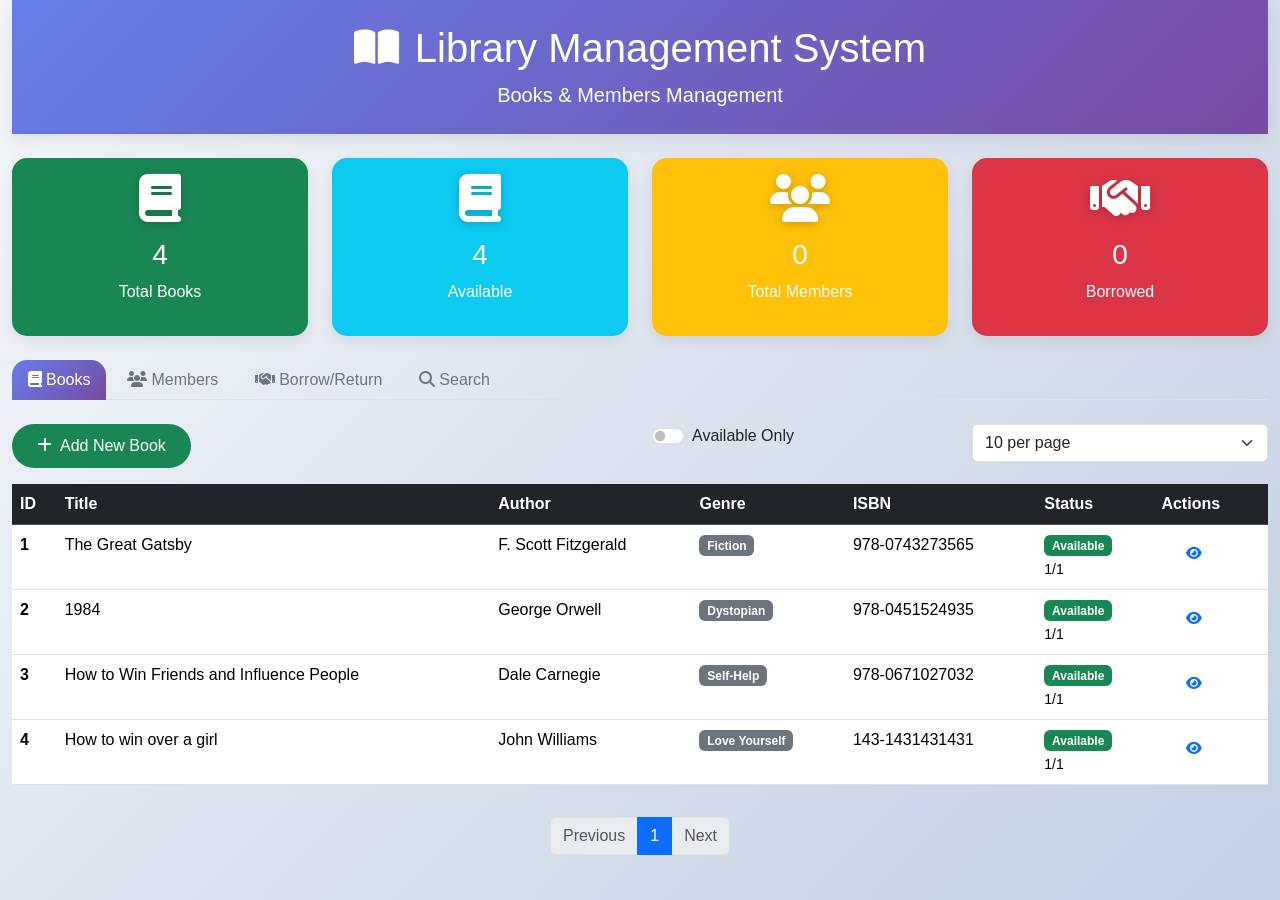
<file: Library-System/index.html>
<!DOCTYPE html>
<html lang="en">
<head>
    <meta charset="UTF-8">
    <meta name="viewport" content="width=device-width, initial-scale=1.0">
    <title>🏛️ Library Management System</title>
    <link href="https://cdn.jsdelivr.net/npm/bootstrap@5.3.2/dist/css/bootstrap.min.css" rel="stylesheet">
    <link href="https://cdnjs.cloudflare.com/ajax/libs/font-awesome/6.4.0/css/all.min.css" rel="stylesheet">
    <link href="style.css" rel="stylesheet">
</head>
<body>
    <div class="container-fluid">
        <!-- Header -->
        <header class="bg-primary text-white text-center py-4 mb-4">
            <h1><i class="fas fa-book-open me-3"></i>Library Management System</h1>
            <p class="lead mb-0">Books & Members Management</p>
        </header>

        <!-- Stats Cards -->
        <div class="row mb-4">
            <div class="col-md-3">
                <div class="card text-center bg-success text-white">
                    <div class="card-body">
                        <i class="fas fa-book fa-3x mb-3"></i>
                        <h3 id="totalBooks">0</h3>
                        <p>Total Books</p>
                    </div>
                </div>
            </div>
            <div class="col-md-3">
                <div class="card text-center bg-info text-white">
                    <div class="card-body">
                        <i class="fas fa-book fa-3x mb-3"></i>
                        <h3 id="availableBooks">0</h3>
                        <p>Available</p>
                    </div>
                </div>
            </div>
            <div class="col-md-3">
                <div class="card text-center bg-warning text-white">
                    <div class="card-body">
                        <i class="fas fa-users fa-3x mb-3"></i>
                        <h3 id="totalMembers">0</h3>
                        <p>Total Members</p>
                    </div>
                </div>
            </div>
            <div class="col-md-3">
                <div class="card text-center bg-danger text-white">
                    <div class="card-body">
                        <i class="fas fa-handshake fa-3x mb-3"></i>
                        <h3 id="borrowedBooks">0</h3>
                        <p>Borrowed</p>
                    </div>
                </div>
            </div>
        </div>

        <!-- Navigation Tabs -->
        <ul class="nav nav-tabs mb-4" id="mainTabs" role="tablist">
            <li class="nav-item" role="presentation">
                <button class="nav-link active" id="books-tab" data-bs-toggle="tab" data-bs-target="#books" type="button">
                    <i class="fas fa-book me-1"></i>Books
                </button>
            </li>
            <li class="nav-item" role="presentation">
                <button class="nav-link" id="members-tab" data-bs-toggle="tab" data-bs-target="#members" type="button">
                    <i class="fas fa-users me-1"></i>Members
                </button>
            </li>
            <li class="nav-item" role="presentation">
                <button class="nav-link" id="borrow-tab" data-bs-toggle="tab" data-bs-target="#borrow" type="button">
                    <i class="fas fa-handshake me-1"></i>Borrow/Return
                </button>
            </li>
            <li class="nav-item" role="presentation">
                <button class="nav-link" id="search-tab" data-bs-toggle="tab" data-bs-target="#search" type="button">
                    <i class="fas fa-search me-1"></i>Search
                </button>
            </li>
        </ul>

        <!-- Tab Content -->
        <div class="tab-content" id="mainTabContent">
            <!-- Books Tab -->
            <div class="tab-pane fade show active" id="books" role="tabpanel">
                <div class="row mb-3">
                    <div class="col-md-6">
                        <button class="btn btn-success" onclick="library.showAddBookModal()">
                            <i class="fas fa-plus me-2"></i>Add New Book
                        </button>
                    </div>
                    <div class="col-md-3">
                        <div class="form-check form-switch">
                            <input class="form-check-input" type="checkbox" id="availableOnly" onchange="library.renderBooks()">
                            <label class="form-check-label" for="availableOnly">Available Only</label>
                        </div>
                    </div>
                    <div class="col-md-3">
                        <select class="form-select" id="booksPerPage" onchange="library.changePerPage()">
                            <option value="10">10 per page</option>
                            <option value="25">25 per page</option>
                            <option value="50">50 per page</option>
                        </select>
                    </div>
                </div>
                <div class="table-responsive">
                    <table class="table table-hover" id="booksTable">
                        <thead class="table-dark">
                            <tr>
                                <th>ID</th>
                                <th>Title</th>
                                <th>Author</th>
                                <th>Genre</th>
                                <th>ISBN</th>
                                <th>Status</th>
                                <th>Actions</th>
                            </tr>
                        </thead>
                        <tbody></tbody>
                    </table>
                </div>
                <nav id="booksPagination" class="mt-3"></nav>
            </div>

            <!-- Members Tab -->
            <div class="tab-pane fade" id="members" role="tabpanel">
                <div class="row mb-3">
                    <div class="col-md-4">
                        <button class="btn btn-primary w-100" onclick="library.showAddMemberModal()">
                            <i class="fas fa-user-plus me-2"></i>Add Member
                        </button>
                    </div>
                </div>
                <div class="table-responsive">
                    <table class="table table-hover" id="membersTable">
                        <thead class="table-dark">
                            <tr>
                                <th>ID</th>
                                <th>Name</th>
                                <th>Email</th>
                                <th>Phone</th>
                                <th>Books Borrowed</th>
                                <th>Actions</th>
                            </tr>
                        </thead>
                        <tbody></tbody>
                    </table>
                </div>
            </div>

            <!-- Borrow/Return Tab -->
            <div class="tab-pane fade" id="borrow" role="tabpanel">
                <div class="row">
                    <div class="col-md-6">
                        <div class="card">
                            <div class="card-header bg-info text-white">
                                <h5><i class="fas fa-handshake me-2"></i>Borrow Book</h5>
                            </div>
                            <div class="card-body">
                                <div class="mb-3">
                                    <label class="form-label">Member ID</label>
                                    <input type="number" class="form-control" id="borrowMemberId" placeholder="e.g., 1">
                                </div>
                                <div class="mb-3">
                                    <label class="form-label">Book ID</label>
                                    <input type="number" class="form-control" id="borrowBookId" placeholder="e.g., 1">
                                </div>
                                <button class="btn btn-success w-100" onclick="library.borrowBookFromUI()">
                                    <i class="fas fa-book me-2"></i>Borrow Book
                                </button>
                            </div>
                        </div>
                    </div>
                    <div class="col-md-6">
                        <div class="card">
                            <div class="card-header bg-warning text-white">
                                <h5><i class="fas fa-undo me-2"></i>Return Book</h5>
                            </div>
                            <div class="card-body">
                                <div class="mb-3">
                                    <label class="form-label">Member ID</label>
                                    <input type="number" class="form-control" id="returnMemberId" placeholder="e.g., 1">
                                </div>
                                <div class="mb-3">
                                    <label class="form-label">Book ID</label>
                                    <input type="number" class="form-control" id="returnBookId" placeholder="e.g., 1">
                                </div>
                                <button class="btn btn-warning w-100 text-white" onclick="library.returnBookFromUI()">
                                    <i class="fas fa-book me-2"></i>Return Book
                                </button>
                            </div>
                        </div>
                    </div>
                </div>
            </div>

            <!-- Search Tab -->
            <div class="tab-pane fade" id="search" role="tabpanel">
                <div class="row">
                    <div class="col-md-8 mx-auto">
                        <div class="input-group mb-4">
                            <span class="input-group-text"><i class="fas fa-search"></i></span>
                            <input type="text" class="form-control" id="searchInput" placeholder="Search by title, author, or genre..." onkeyup="library.searchBooks()">
                            <button class="btn btn-outline-secondary" onclick="library.clearSearch()">Clear</button>
                        </div>
                        <div id="searchResults" class="row"></div>
                    </div>
                </div>
            </div>
        </div>
    </div>

    <!-- Add Book Modal -->
    <div class="modal fade" id="addBookModal" tabindex="-1">
        <div class="modal-dialog">
            <div class="modal-content">
                <div class="modal-header bg-success text-white">
                    <h5 class="modal-title"><i class="fas fa-plus me-2"></i>Add New Book</h5>
                    <button type="button" class="btn-close btn-close-white" data-bs-dismiss="modal"></button>
                </div>
                <div class="modal-body">
                    <div class="mb-3">
                        <label class="form-label">Title</label>
                        <input type="text" class="form-control" id="bookTitle" required>
                    </div>
                    <div class="mb-3">
                        <label class="form-label">Author</label>
                        <input type="text" class="form-control" id="bookAuthor" required>
                    </div>
                    <div class="mb-3">
                        <label class="form-label">ISBN</label>
                        <input type="text" class="form-control" id="bookISBN" required>
                    </div>
                    <div class="mb-3">
                        <label class="form-label">Genre</label>
                        <select class="form-select" id="bookGenre">
                            <option value="Fiction">Fiction</option>
                            <option value="Fantasy">Fantasy</option>
                            <option value="Sci-Fi">Sci-Fi</option>
                            <option value="Thriller">Thriller</option>
                            <option value="Self-Help">Self-Help</option>
                            <option value="Business">Business</option>
                            <option value="Non-Fiction">Non-Fiction</option>
                        </select>
                    </div>
                    <div class="mb-3">
                        <label class="form-label">Copies</label>
                        <input type="number" class="form-control" id="bookCopies" value="1" min="1">
                    </div>
                </div>
                <div class="modal-footer">
                    <button type="button" class="btn btn-secondary" data-bs-dismiss="modal">Cancel</button>
                    <button type="button" class="btn btn-success" onclick="library.addBookFromModal()">Add Book</button>
                </div>
            </div>
        </div>
    </div>

    <!-- Add Member Modal -->
    <div class="modal fade" id="addMemberModal" tabindex="-1">
        <div class="modal-dialog">
            <div class="modal-content">
                <div class="modal-header bg-primary text-white">
                    <h5 class="modal-title"><i class="fas fa-user-plus me-2"></i>Add New Member</h5>
                    <button type="button" class="btn-close btn-close-white" data-bs-dismiss="modal"></button>
                </div>
                <div class="modal-body">
                    <div class="mb-3">
                        <label class="form-label">Name</label>
                        <input type="text" class="form-control" id="memberName" required>
                    </div>
                    <div class="mb-3">
                        <label class="form-label">Email</label>
                        <input type="email" class="form-control" id="memberEmail" required>
                    </div>
                    <div class="mb-3">
                        <label class="form-label">Phone</label>
                        <input type="tel" class="form-control" id="memberPhone" required>
                    </div>
                </div>
                <div class="modal-footer">
                    <button type="button" class="btn btn-secondary" data-bs-dismiss="modal">Cancel</button>
                    <button type="button" class="btn btn-primary" onclick="library.addMemberFromModal()">Add Member</button>
                </div>
            </div>
        </div>
    </div>

    <!-- Toast Notification -->
    <div class="toast-container position-fixed bottom-0 end-0 p-3">
        <div id="liveToast" class="toast" role="alert">
            <div class="toast-header">
                <strong class="me-auto">Library System</strong>
                <button type="button" class="btn-close" data-bs-dismiss="toast"></button>
            </div>
            <div class="toast-body" id="toastMessage"></div>
        </div>
    </div>

    <script src="https://cdn.jsdelivr.net/npm/bootstrap@5.3.2/dist/js/bootstrap.bundle.min.js"></script>
    <script src="script.js"></script>
</body>
</html>
</file>
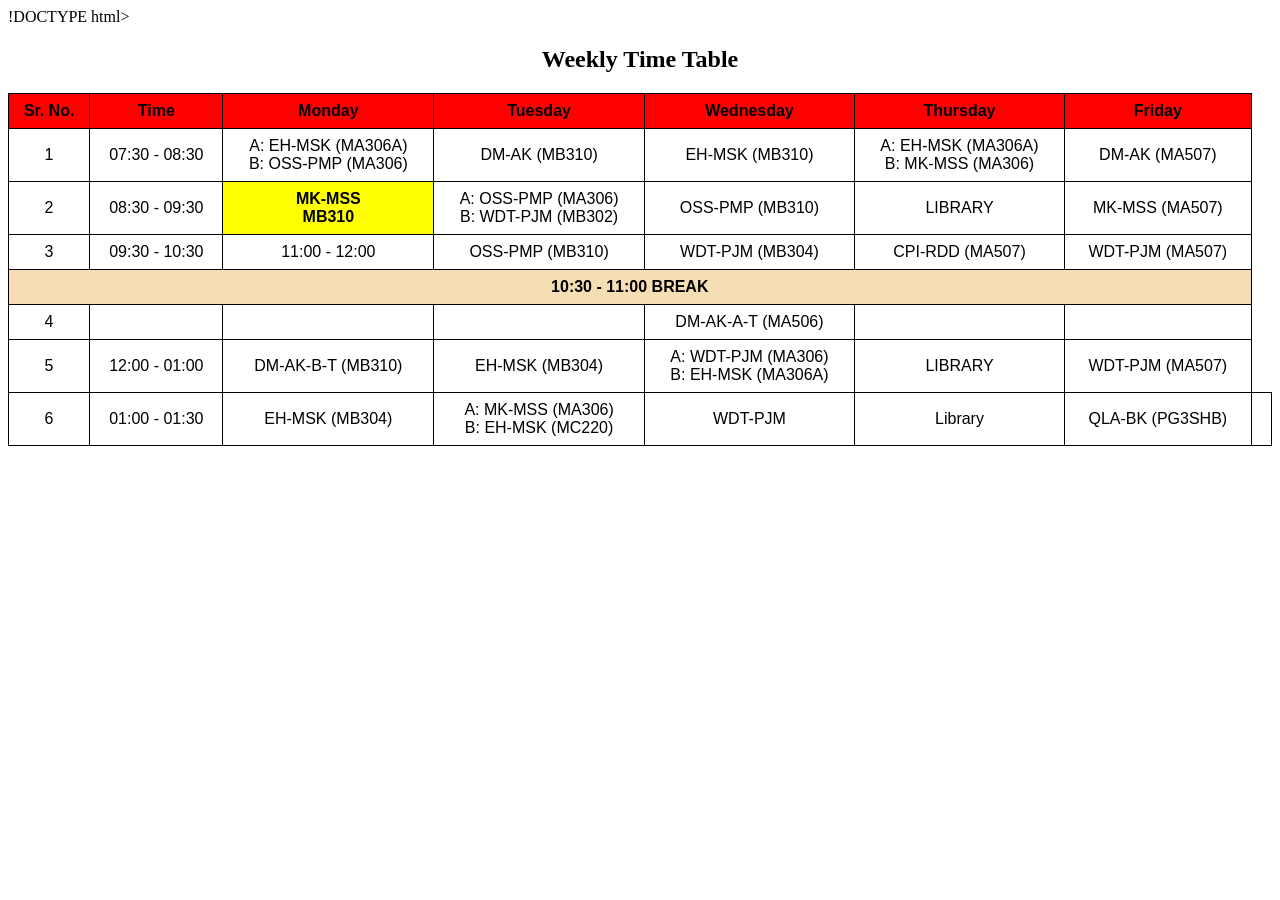
<file: practical.html>
!DOCTYPE html>
<html lang="en">
<head>
<meta charset="UTF-8">
<meta name="viewport" content="width=device-width, initial-scale=1.0">
<title>Timetable</title>
</head>
<body>
<style>
table {
width: 100%;
border-collapse: collapse;
text-align: center;
font-family: Arial, sans-serif;
}
th, td {
border: 1px solid black;
padding: 8px;
}
th {
background-color: red;
}
.break {
background-color:wheat;
font-weight: bold;
}
.highlight {
background-color: yellow;
font-weight: bold;
}
</style>
</body>
</html>
<h2 align="center">Weekly Time Table</h2>
<table>
<tr>
<th>Sr. No.</th>
<th>Time</th>
<th>Monday</th>
<th>Tuesday</th>
<th>Wednesday</th>
<th>Thursday</th>
<th>Friday</th>
</tr>
<td>1</td>
<td>07:30 - 08:30</td>
<td>A: EH-MSK (MA306A)<br>B: OSS-PMP (MA306)</td>
<td>DM-AK (MB310)</td>
 <td>EH-MSK (MB310)</td>
<td>A: EH-MSK (MA306A)<br>B: MK-MSS (MA306)</td>
<td>DM-AK (MA507)</td>
</tr>
<tr>
<td>2</td>
<td>08:30 - 09:30</td>
<td class="highlight">MK-MSS<br>MB310</td>
<td>A: OSS-PMP (MA306)<br>B: WDT-PJM (MB302)</td>
<td>OSS-PMP (MB310)</td>
<td>LIBRARY</td>
<td>MK-MSS (MA507)</td>
</tr>
<tr>
<td>3</td>
<td>09:30 - 10:30</td>
<td>11:00 - 12:00</td>
<td>OSS-PMP (MB310)</td>
<td>WDT-PJM (MB304)</td>
<td>CPI-RDD (MA507)</td>
<td>WDT-PJM (MA507)</td>
</tr>
<tr class="break">
<td colspan="7">10:30 - 11:00 BREAK</td>
</tr>
<tr>
<td>4</td>
<td> </td>
<td> </td>
<td> </td>
<td>DM-AK-A-T (MA506)</td>
<td> </td>
<td> </td>
</tr>
<tr>
<td>5</td>
<td>12:00 - 01:00</td>
<td>DM-AK-B-T (MB310)</td>
<td>EH-MSK (MB304)</td>
<td>A: WDT-PJM (MA306)<br>B: EH-MSK (MA306A)</td>
<td>LIBRARY</td>
<td>WDT-PJM (MA507)</td>
</tr>
<tr>
<td>6</td>
<td>01:00 - 01:30</td>
<td>EH-MSK (MB304) </td>
<td>A: MK-MSS (MA306)<br>B: EH-MSK (MC220) </td>
<td>WDT-PJM </td>
<td>Library</td>
<td>QLA-BK (PG3SHB)</td>
<td> </td>
</tr>
</table>
</body>
</html>
</file>
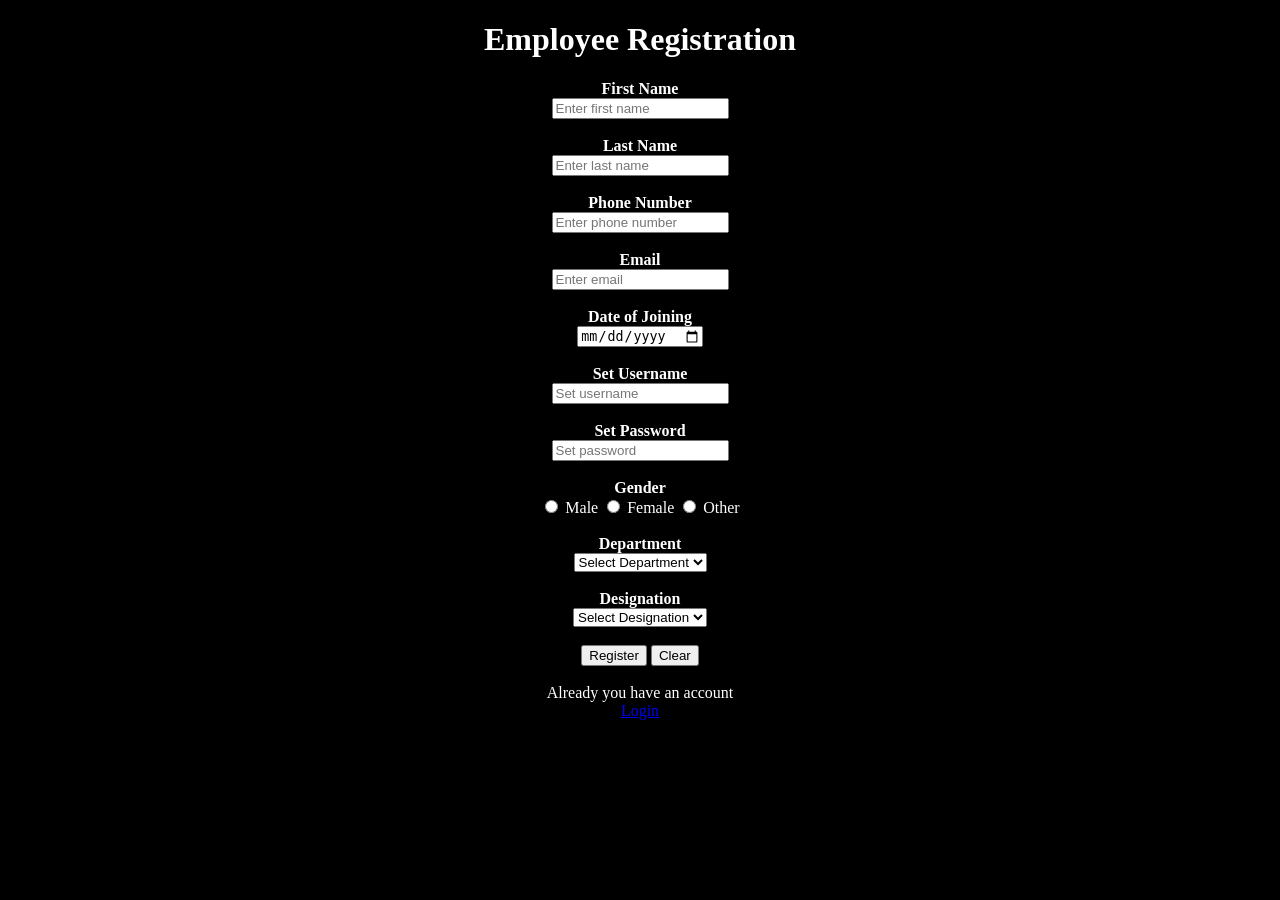
<file: practical2(a).html>
<!DOCTYPE html>
<html>
<head>
 <title>Employee Registration</title>
 <style>
 body{
 color:White;
 }
 </style>
</head>
<body bgcolor="Black">
<center>
 <h1>Employee Registration</h1>
 <form>
 <b>First Name</b><br>
 <input type="text" placeholder="Enter first name"><br><br>
 <b>Last Name</b><br>
 <input type="text" placeholder="Enter last name"><br><br>
 <b>Phone Number</b><br>
 <input type="tel" placeholder="Enter phone number"><br><br>
 <b>Email</b><br>
 <input type="email" placeholder="Enter email"><br><br>
 <b>Date of Joining</b><br>
 <input type="date"><br><br>
 <b>Set Username</b><br>
 <input type="text" placeholder="Set username"><br><br> 
<b>Set Password</b><br>
 <input type="password" placeholder="Set password"><br><br>
 <b>Gender</b><br>
 <input type="radio" name="gender"> Male
 <input type="radio" name="gender"> Female
 <input type="radio" name="gender"> Other
 <br><br>
 <b>Department</b><br>
 <select>
 <option disabled selected>Select Department</option>
 <option>HR</option>
 <option>IT</option>
 <option>Finance</option>
 <option>Marketing</option>
 <option>Acadamic</option>
 </select>
 <br><br>
 <b>Designation</b><br>
 <select>
 <option disabled selected>Select Designation</option>
 <option>Manager</option>
 <option>Developer</option>
 <option>Accountant</option>
 <option>Assistant</option>
 <option>Professor</option>
 </select>
 <br><br>
 <input type="submit" value="Register"> 
<input type="reset" value="Clear">
 </form>
 <br>
 Already you have an account<br>
 <a href="employeedata.html">Login</a>
</center>
</body>
</html>
</file>
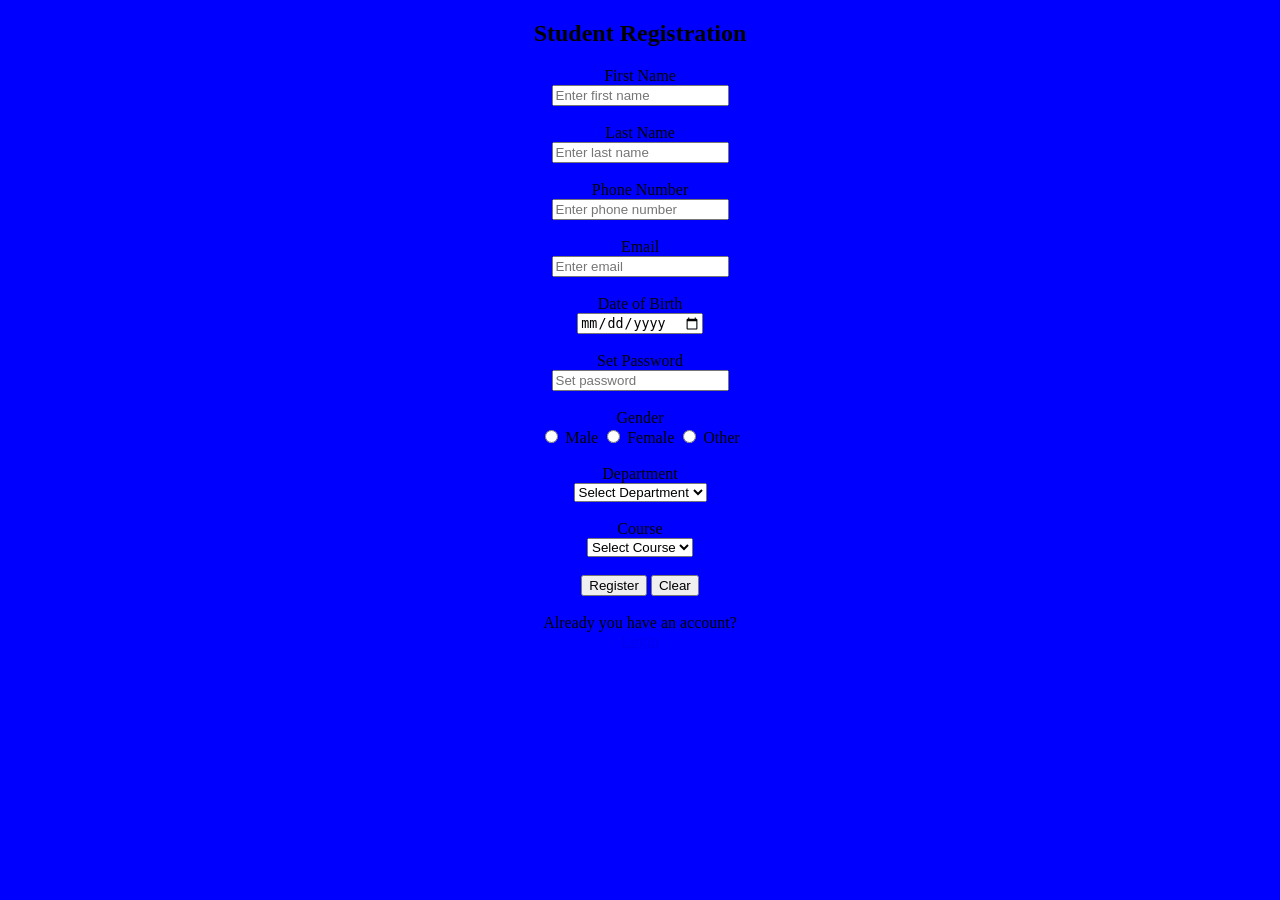
<file: practical2.html>
<!DOCTYPE html>
<html>
<head>
 <title>Student Registration</title>
</head>
<body bgcolor="Blue">
 <center>
 <h2>Student Registration</h2>
 <form>
 <label>First Name</label><br>
 <input type="text" placeholder="Enter first name"><br><br>
 <label>Last Name</label><br>
 <input type="text" placeholder="Enter last name"><br><br>
 <label>Phone Number</label><br>
 <input type="tel" placeholder="Enter phone number"><br><br>
 <label>Email</label><br>
 <input type="email" placeholder="Enter email"><br><br>
 <label>Date of Birth</label><br>
 <input type="date"><br><br>
 <label>Set Password</label><br>
 <input type="password" placeholder="Set password"><br><br>
 <label>Gender</label><br>
 <input type="radio" name="gender"> Male
 <input type="radio" name="gender"> Female 
 <input type="radio" name="gender"> Other
 <br><br>
 <label>Department</label><br>
 <dropdownlist>
 <select name="Department">
 <option disabled selected>Select Department</option>
 <option>FOET</option>
 <option>FOE</option>
 <option>FOT</option>
 <option>LAW</option>
 <option>ARTS</option>
 </select>
 </dropdownlist>
 <br><br>
 <label>Course</label><br>
 <dropdownlist>
 <select name="Course">
 <option disabled selected>Select Course</option>
 <option>BBA</option>
 <option>B.Com</option>
 <option>CE</option>
 <option>CSE</option>
 <option>CSE-CS</option>
 <option>CSE-AI&ML</option>
 <option>CSE-AI&DS</option>
 <option>Law</option>
 </select>
 </dropdownlist> 
<br><br>
 <input type="submit" value="Register">
 <input type="reset" value="Clear">
 <br><br>
 <label>Already you have an account?</label><br>
 <td align="center" colspan="5">
 <a href="#">Login</a>
 </td>
 </form>
 </center>
</body>
</html>
</file>
<file: Library-System/style.css>
:root {
    --primary-gradient: linear-gradient(135deg, #667eea 0%, #764ba2 100%);
    --success-gradient: linear-gradient(135deg, #11998e 0%, #38ef7d 100%);
    --warning-gradient: linear-gradient(135deg, #f093fb 0%, #f5576c 100%);
}

body {
    background: linear-gradient(135deg, #f5f7fa 0%, #c3cfe2 100%);
    min-height: 100vh;
    font-family: 'Segoe UI', Tahoma, Geneva, Verdana, sans-serif;
}

header {
    background: var(--primary-gradient) !important;
    box-shadow: 0 4px 20px rgba(0,0,0,0.1);
}

.card {
    border: none;
    border-radius: 15px;
    box-shadow: 0 5px 15px rgba(0,0,0,0.08);
    transition: all 0.3s ease;
}

.card:hover {
    transform: translateY(-5px);
    box-shadow: 0 15px 35px rgba(0,0,0,0.15);
}

.table-hover tbody tr:hover {
    background-color: rgba(0,123,255,.075);
}

.status-available {
    background-color: #d4edda !important;
    color: #155724;
}

.status-borrowed {
    background-color: #f8d7da !important;
    color: #721c24;
}

.btn {
    border-radius: 25px;
    padding: 10px 25px;
    font-weight: 500;
    transition: all 0.3s ease;
    border: none;
}

.btn:hover {
    transform: translateY(-2px);
    box-shadow: 0 5px 15px rgba(0,0,0,0.2);
}

.modal-content {
    border-radius: 20px;
    border: none;
    box-shadow: 0 20px 40px rgba(0,0,0,0.15);
}

.nav-tabs .nav-link {
    border-radius: 15px 15px 0 0;
    margin-right: 5px;
    border: none;
    color: #6c757d;
}

.nav-tabs .nav-link.active {
    background: var(--primary-gradient);
    color: white !important;
}

.fa-3x {
    filter: drop-shadow(0 2px 4px rgba(0,0,0,0.2));
}

#saveStatus {
    border-radius: 15px;
    border: none;
    animation: slideInUp 0.5s ease;
}

@keyframes slideInUp {
    from {
        transform: translateY(20px);
        opacity: 0;
    }
    to {
        transform: translateY(0);
        opacity: 1;
    }
}

@media (max-width: 768px) {
    .container-fluid {
        padding: 10px;
    }
    
    header h1 {
        font-size: 1.5rem;
    }
    
    .card-body h3 {
        font-size: 1.5rem;
    }
}
:root {
    --primary-gradient: linear-gradient(135deg, #667eea 0%, #764ba2 100%);
    --success-gradient: linear-gradient(135deg, #11998e 0%, #38ef7d 100%);
    --warning-gradient: linear-gradient(135deg, #f093fb 0%, #f5576c 100%);
}

body {
    background: linear-gradient(135deg, #f5f7fa 0%, #c3cfe2 100%);
    min-height: 100vh;
    font-family: 'Segoe UI', Tahoma, Geneva, Verdana, sans-serif;
}

header {
    background: var(--primary-gradient) !important;
    box-shadow: 0 4px 20px rgba(0,0,0,0.1);
}

.card {
    border: none;
    border-radius: 15px;
    box-shadow: 0 5px 15px rgba(0,0,0,0.08);
    transition: all 0.3s ease;
}

.card:hover {
    transform: translateY(-5px);
    box-shadow: 0 15px 35px rgba(0,0,0,0.15);
}

.table-hover tbody tr:hover {
    background-color: rgba(0,123,255,.075);
}

.btn {
    border-radius: 25px;
    padding: 10px 25px;
    font-weight: 500;
    transition: all 0.3s ease;
}

.modal-content {
    border-radius: 20px;
    box-shadow: 0 20px 40px rgba(0,0,0,0.15);
}

.nav-tabs .nav-link.active {
    background: var(--primary-gradient);
    color: white !important;
}

@media (max-width: 768px) {
    .container-fluid { padding: 10px; }
    header h1 { font-size: 1.5rem; }
}
</file>
